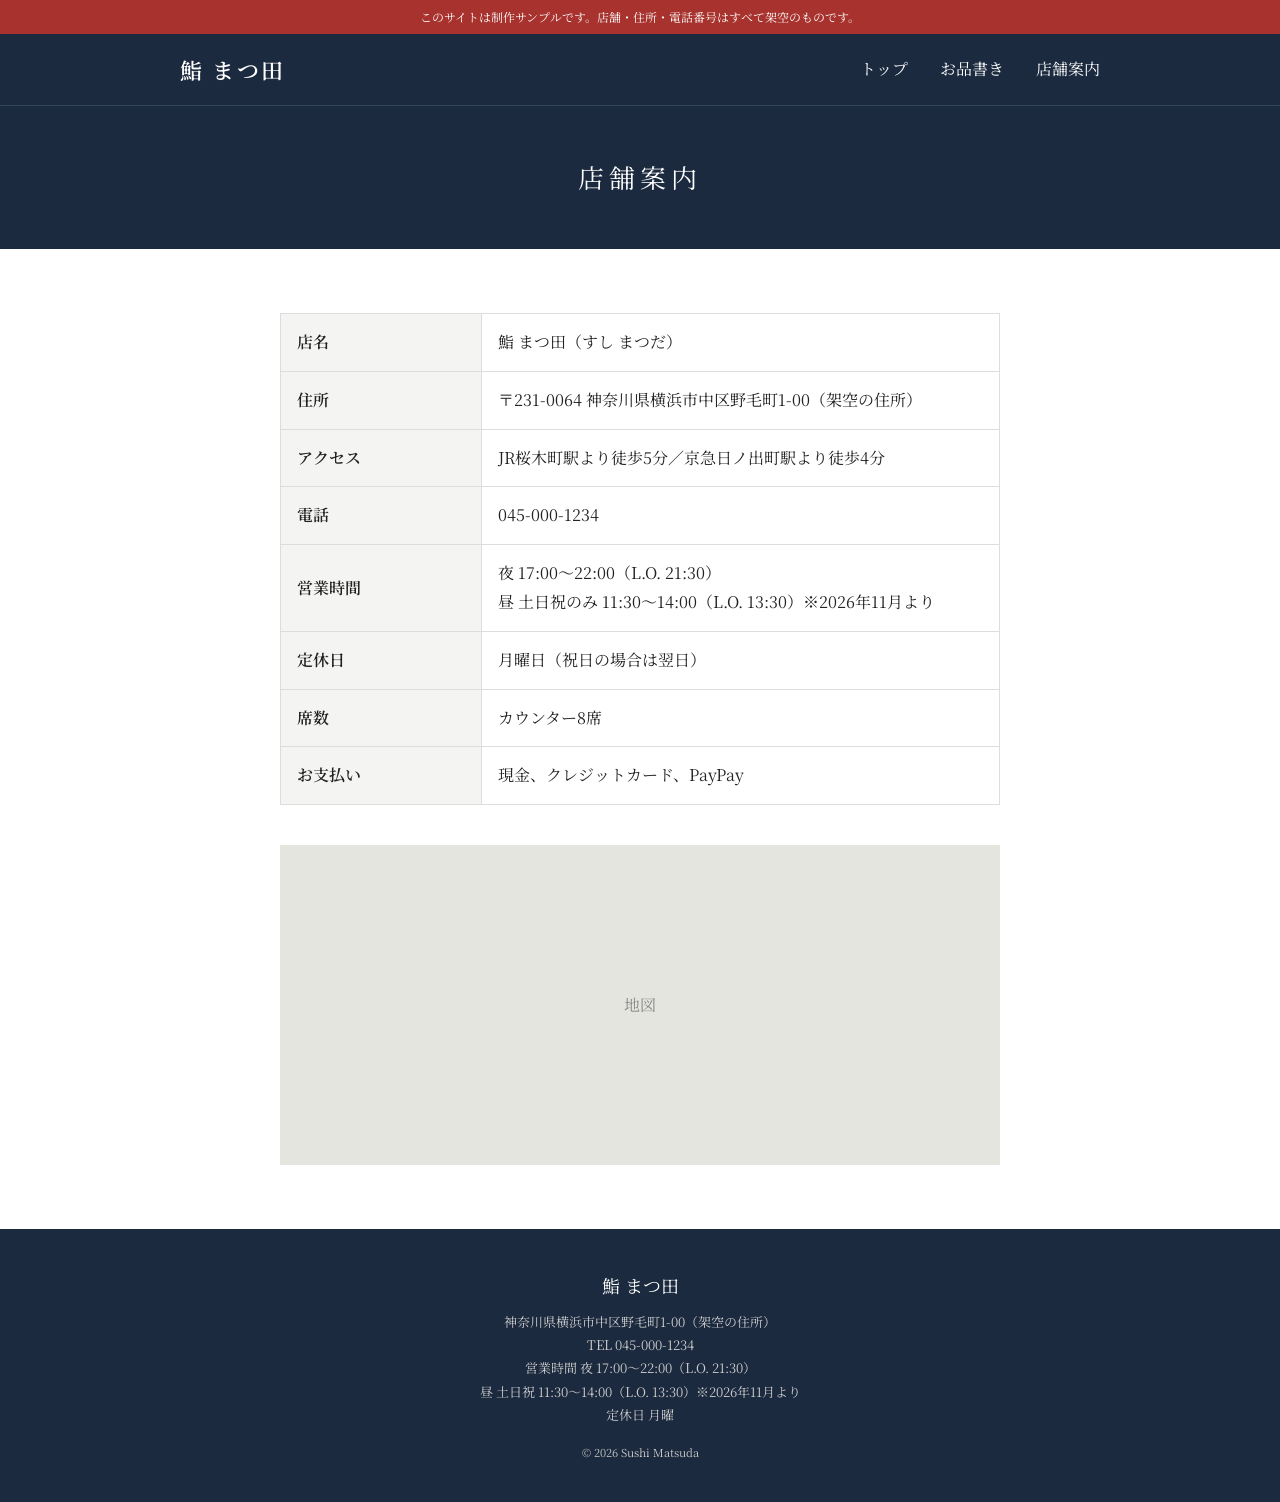
<file: access.html>
<!DOCTYPE html>
<html lang="ja">
<head>
<meta charset="UTF-8">
<meta name="viewport" content="width=device-width, initial-scale=1">
<title>店舗案内｜鮨 まつ田</title>
<link rel="stylesheet" href="https://fonts.googleapis.com/css2?family=Noto+Serif+JP:wght@400;600&display=swap">
<link rel="stylesheet" href="css/style.css">
</head>
<body>

<div class="sample-bar">このサイトは制作サンプルです。店舗・住所・電話番号はすべて架空のものです。</div>

<header class="header">
  <div class="header-inner">
    <a href="index.html" class="logo">鮨 まつ田</a>
    <button class="menu-btn" id="menuBtn">MENU</button>
    <nav class="gnav" id="gnav">
      <ul>
        <li><a href="index.html">トップ</a></li>
        <li><a href="menu.html">お品書き</a></li>
        <li><a href="access.html">店舗案内</a></li>
      </ul>
    </nav>
  </div>
</header>

<div class="page-title">
  <h1>店舗案内</h1>
</div>

<section class="section">
  <div class="inner">
    <table class="info-table">
      <tr><th>店名</th><td>鮨 まつ田（すし まつだ）</td></tr>
      <tr><th>住所</th><td>〒231-0064 神奈川県横浜市中区野毛町1-00（架空の住所）</td></tr>
      <tr><th>アクセス</th><td>JR桜木町駅より徒歩5分／京急日ノ出町駅より徒歩4分</td></tr>
      <tr><th>電話</th><td>045-000-1234</td></tr>
      <tr><th>営業時間</th><td>夜 17:00〜22:00（L.O. 21:30）<br>昼 土日祝のみ 11:30〜14:00（L.O. 13:30）※2026年11月より</td></tr>
      <tr><th>定休日</th><td>月曜日（祝日の場合は翌日）</td></tr>
      <tr><th>席数</th><td>カウンター8席</td></tr>
      <tr><th>お支払い</th><td>現金、クレジットカード、PayPay</td></tr>
    </table>
    <div class="map-box">地図</div>
  </div>
</section>

<footer class="footer">
  <div class="footer-inner">
    <p class="footer-name">鮨 まつ田</p>
    <p>神奈川県横浜市中区野毛町1-00（架空の住所）</p>
    <p>TEL 045-000-1234</p>
    <p>営業時間 夜 17:00〜22:00（L.O. 21:30）<br>昼 土日祝 11:30〜14:00（L.O. 13:30）※2026年11月より</p>
    <p>定休日 月曜</p>
    <p class="copy">&copy; 2026 Sushi Matsuda</p>
  </div>
</footer>

<script src="js/main.js"></script>
</body>
</html>
</file>
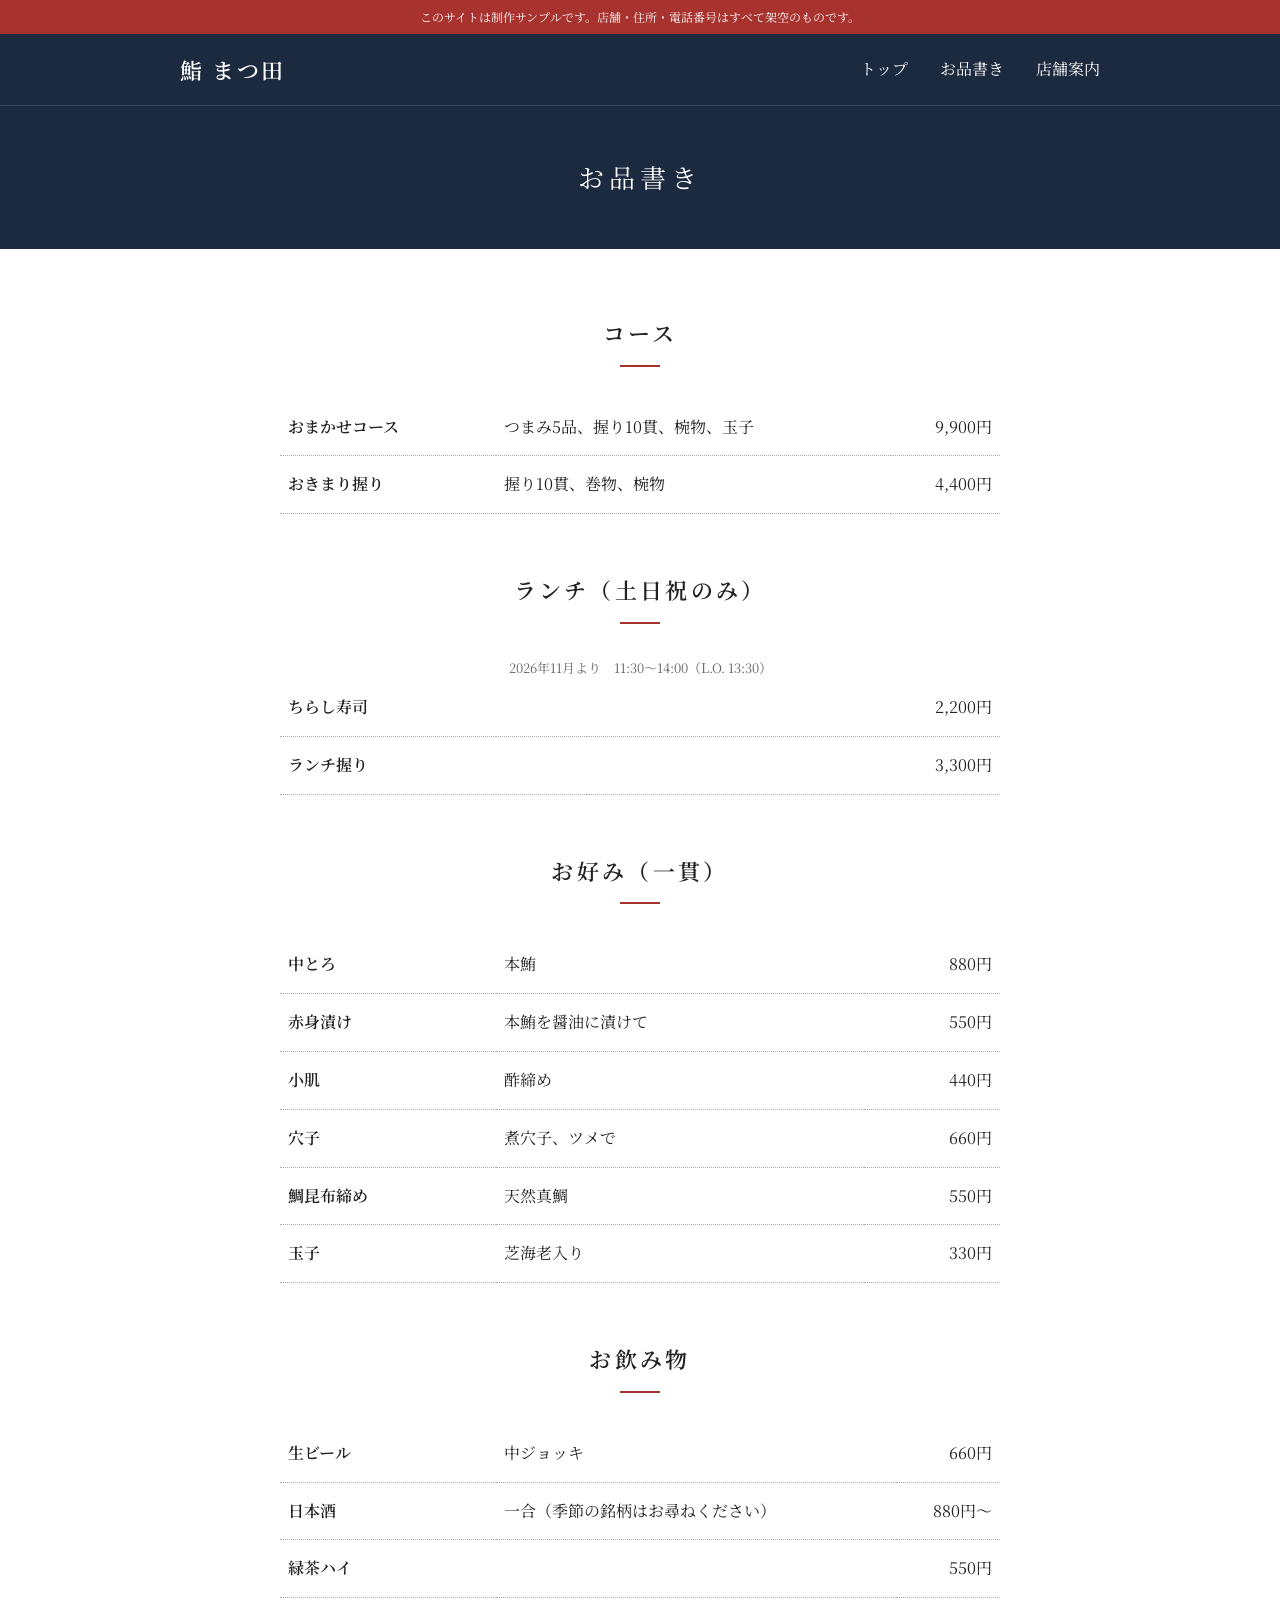
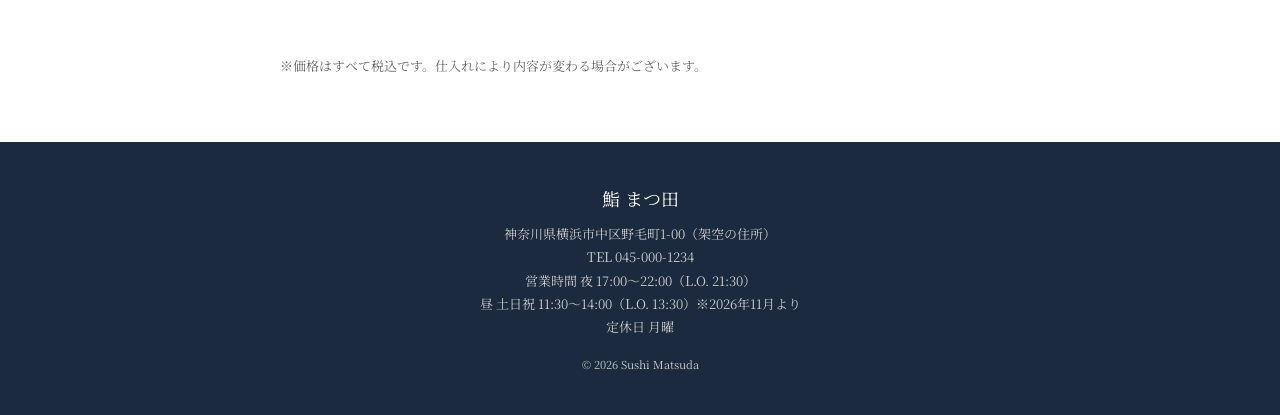
<file: menu.html>
<!DOCTYPE html>
<html lang="ja">
<head>
<meta charset="UTF-8">
<meta name="viewport" content="width=device-width, initial-scale=1">
<title>お品書き｜鮨 まつ田</title>
<link rel="stylesheet" href="https://fonts.googleapis.com/css2?family=Noto+Serif+JP:wght@400;600&display=swap">
<link rel="stylesheet" href="css/style.css">
</head>
<body>

<div class="sample-bar">このサイトは制作サンプルです。店舗・住所・電話番号はすべて架空のものです。</div>

<header class="header">
  <div class="header-inner">
    <a href="index.html" class="logo">鮨 まつ田</a>
    <button class="menu-btn" id="menuBtn">MENU</button>
    <nav class="gnav" id="gnav">
      <ul>
        <li><a href="index.html">トップ</a></li>
        <li><a href="menu.html">お品書き</a></li>
        <li><a href="access.html">店舗案内</a></li>
      </ul>
    </nav>
  </div>
</header>

<div class="page-title">
  <h1>お品書き</h1>
</div>

<section class="section">
  <div class="inner">
    <h2 class="sec-title">コース</h2>
    <table class="menu-table">
      <tr><th>おまかせコース</th><td>つまみ5品、握り10貫、椀物、玉子</td><td class="price">9,900円</td></tr>
      <tr><th>おきまり握り</th><td>握り10貫、巻物、椀物</td><td class="price">4,400円</td></tr>
    </table>

    <h2 class="sec-title">ランチ（土日祝のみ）</h2>
    <p class="note note-top">2026年11月より　11:30〜14:00（L.O. 13:30）</p>
    <table class="menu-table">
      <tr><th>ちらし寿司</th><td></td><td class="price">2,200円</td></tr>
      <tr><th>ランチ握り</th><td></td><td class="price">3,300円</td></tr>
    </table>

    <h2 class="sec-title">お好み（一貫）</h2>
    <table class="menu-table">
      <tr><th>中とろ</th><td>本鮪</td><td class="price">880円</td></tr>
      <tr><th>赤身漬け</th><td>本鮪を醤油に漬けて</td><td class="price">550円</td></tr>
      <tr><th>小肌</th><td>酢締め</td><td class="price">440円</td></tr>
      <tr><th>穴子</th><td>煮穴子、ツメで</td><td class="price">660円</td></tr>
      <tr><th>鯛昆布締め</th><td>天然真鯛</td><td class="price">550円</td></tr>
      <tr><th>玉子</th><td>芝海老入り</td><td class="price">330円</td></tr>
    </table>

    <h2 class="sec-title">お飲み物</h2>
    <table class="menu-table">
      <tr><th>生ビール</th><td>中ジョッキ</td><td class="price">660円</td></tr>
      <tr><th>日本酒</th><td>一合（季節の銘柄はお尋ねください）</td><td class="price">880円〜</td></tr>
      <tr><th>緑茶ハイ</th><td></td><td class="price">550円</td></tr>
    </table>
    <p class="note">※価格はすべて税込です。仕入れにより内容が変わる場合がございます。</p>
  </div>
</section>

<footer class="footer">
  <div class="footer-inner">
    <p class="footer-name">鮨 まつ田</p>
    <p>神奈川県横浜市中区野毛町1-00（架空の住所）</p>
    <p>TEL 045-000-1234</p>
    <p>営業時間 夜 17:00〜22:00（L.O. 21:30）<br>昼 土日祝 11:30〜14:00（L.O. 13:30）※2026年11月より</p>
    <p>定休日 月曜</p>
    <p class="copy">&copy; 2026 Sushi Matsuda</p>
  </div>
</footer>

<script src="js/main.js"></script>
</body>
</html>
</file>
<file: css/style.css>
@charset "UTF-8";

/* ==========
   共通
========== */
* { margin: 0; padding: 0; box-sizing: border-box; }
body {
  font-family: "Noto Serif JP", "Yu Mincho", serif;
  color: #222;
  background: #fff;
  line-height: 1.8;
}
a { color: inherit; text-decoration: none; }
ul { list-style: none; }

.inner {
  max-width: 960px;
  margin: 0 auto;
  padding: 0 20px;
}

.sample-bar {
  background: #a8322d;
  color: #fff;
  font-size: 12px;
  text-align: center;
  padding: 6px 16px;
}

/* ==========
   ヘッダー
========== */
.header {
  background: #1c2a3f;
  color: #fff;
}
.header-inner {
  max-width: 960px;
  margin: 0 auto;
  padding: 16px 20px;
  display: flex;
  justify-content: space-between;
  align-items: center;
  position: relative;
}
.logo {
  font-size: 22px;
  font-weight: 600;
  letter-spacing: 0.1em;
}
.gnav ul {
  display: flex;
  gap: 32px;
}
.gnav a:hover { opacity: 0.7; }
.menu-btn {
  display: none;
  background: none;
  border: 1px solid #fff;
  color: #fff;
  padding: 4px 12px;
  font-size: 12px;
}

/* ==========
   メインビジュアル
========== */
.mv {
  height: 420px;
  position: relative;
  overflow: hidden;
  background: linear-gradient(135deg, #2b3d57, #1c2a3f);
  color: #fff;
  display: flex;
  align-items: center;
  justify-content: center;
  text-align: center;
}
/* 写真(images/mv.jpg)は案内文より上の層に表示されるため、写真を入れると案内文は自動で隠れる */
.mv-photo {
  position: absolute;
  inset: 0;
  z-index: 1;
  background: url("../images/mv.jpg") center / cover no-repeat;
  filter: brightness(0.55); /* 白い文字を読みやすくするため写真を暗くする */
}
.mv-text {
  position: relative;
  z-index: 2;
}
.mv .photo-slot {
  position: absolute;
  left: 0;
  right: 0;
  bottom: 20px;
  color: #b8c3d4;
}

/* 写真の入る場所の案内文 */
.photo-slot {
  font-size: 13px;
  line-height: 1.6;
  text-align: center;
}
.photo-slot small {
  display: block;
  font-size: 11px;
  opacity: 0.8;
  font-family: Consolas, monospace;
}

.mv-sub {
  font-size: 14px;
  letter-spacing: 0.3em;
  margin-bottom: 12px;
}
.mv h1 {
  font-size: 36px;
  font-weight: 400;
  letter-spacing: 0.1em;
  line-height: 1.6;
}

.page-title {
  background: #1c2a3f;
  color: #fff;
  text-align: center;
  padding: 48px 20px;
  border-top: 1px solid #34465f;
}
.page-title h1 {
  font-size: 26px;
  font-weight: 400;
  letter-spacing: 0.2em;
}

/* ==========
   セクション
========== */
.section { padding: 64px 0; }
.bg-gray { background: #f4f4f2; }
.sec-title {
  font-size: 22px;
  font-weight: 600;
  text-align: center;
  margin-bottom: 32px;
  letter-spacing: 0.15em;
}
.sec-title::after {
  content: "";
  display: block;
  width: 40px;
  height: 2px;
  background: #a8322d;
  margin: 12px auto 0;
}
.text {
  max-width: 720px;
  margin: 0 auto;
}

.course-box {
  display: flex;
  gap: 24px;
}
.course-item {
  flex: 1;
  background: #fff;
  border: 1px solid #ddd;
  padding: 32px 24px;
  text-align: center;
}
.course-img {
  position: relative;
  aspect-ratio: 4 / 3;
  max-width: 100%;
  margin: -32px -24px 24px;
  background: #e5e5e0;
  color: #777;
  display: flex;
  align-items: center;
  justify-content: center;
}
/* 写真は案内文の上に重なるため、写真を入れると案内文は自動で隠れる */
.course-img::after {
  content: "";
  position: absolute;
  inset: 0;
  background: center / cover no-repeat;
}
.course-img-omakase::after { background-image: url("../images/omakase.jpg"); }
.course-img-okimari::after { background-image: url("../images/okimari.jpg"); }
.course-item h3 {
  font-size: 20px;
  margin-bottom: 8px;
}
.course-price {
  color: #a8322d;
  font-size: 22px;
  font-weight: 600;
  margin-bottom: 8px;
}

.notice {
  max-width: 720px;
  margin: 40px auto 0;
  border: 1px solid #a8322d;
  padding: 20px 24px;
  text-align: center;
}
.notice-title {
  color: #a8322d;
  font-weight: 600;
  margin-bottom: 4px;
}
.note-top {
  text-align: center;
  margin-bottom: 16px;
}

.btn-wrap {
  text-align: center;
  margin-top: 40px;
}
.btn {
  display: inline-block;
  background: #1c2a3f;
  color: #fff;
  padding: 12px 48px;
}
.btn:hover { opacity: 0.8; }

/* ==========
   お品書き
========== */
.menu-table {
  width: 100%;
  max-width: 720px;
  margin: 0 auto 56px;
  border-collapse: collapse;
}
.menu-table th,
.menu-table td {
  padding: 14px 8px;
  border-bottom: 1px dotted #aaa;
  text-align: left;
}
.menu-table th { width: 30%; font-weight: 600; }
.menu-table .price { text-align: right; white-space: nowrap; }
.note {
  max-width: 720px;
  margin: 0 auto;
  font-size: 13px;
  color: #666;
}

/* ==========
   店舗案内
========== */
.info-table {
  width: 100%;
  max-width: 720px;
  margin: 0 auto 40px;
  border-collapse: collapse;
}
.info-table th,
.info-table td {
  border: 1px solid #ddd;
  padding: 14px 16px;
  text-align: left;
}
.info-table th {
  width: 28%;
  background: #f4f4f2;
  font-weight: 600;
}
.map-box {
  max-width: 720px;
  height: 320px;
  margin: 0 auto;
  background: #e5e5e0;
  display: flex;
  align-items: center;
  justify-content: center;
  color: #888;
}

/* ==========
   フッター
========== */
.footer {
  background: #1c2a3f;
  color: #ccc;
  padding: 40px 20px;
  font-size: 13px;
  text-align: center;
}
.footer-name {
  font-size: 18px;
  color: #fff;
  margin-bottom: 8px;
}
.copy {
  margin-top: 16px;
  font-size: 11px;
}

/* ==========
   スマホ
========== */
@media screen and (max-width: 768px) {
  .menu-btn { display: block; }
  .gnav {
    display: none;
    position: absolute;
    top: 100%;
    left: 0;
    width: 100%;
    background: #1c2a3f;
    z-index: 10;
  }
  .gnav.is-open { display: block; }
  .gnav ul { flex-direction: column; gap: 0; }
  .gnav li a {
    display: block;
    padding: 14px 20px;
    border-top: 1px solid #34465f;
  }
  .mv { height: 300px; }
  .mv h1 { font-size: 24px; }
  .course-box { flex-direction: column; }
  .info-table th { width: 35%; }
}
</file>
